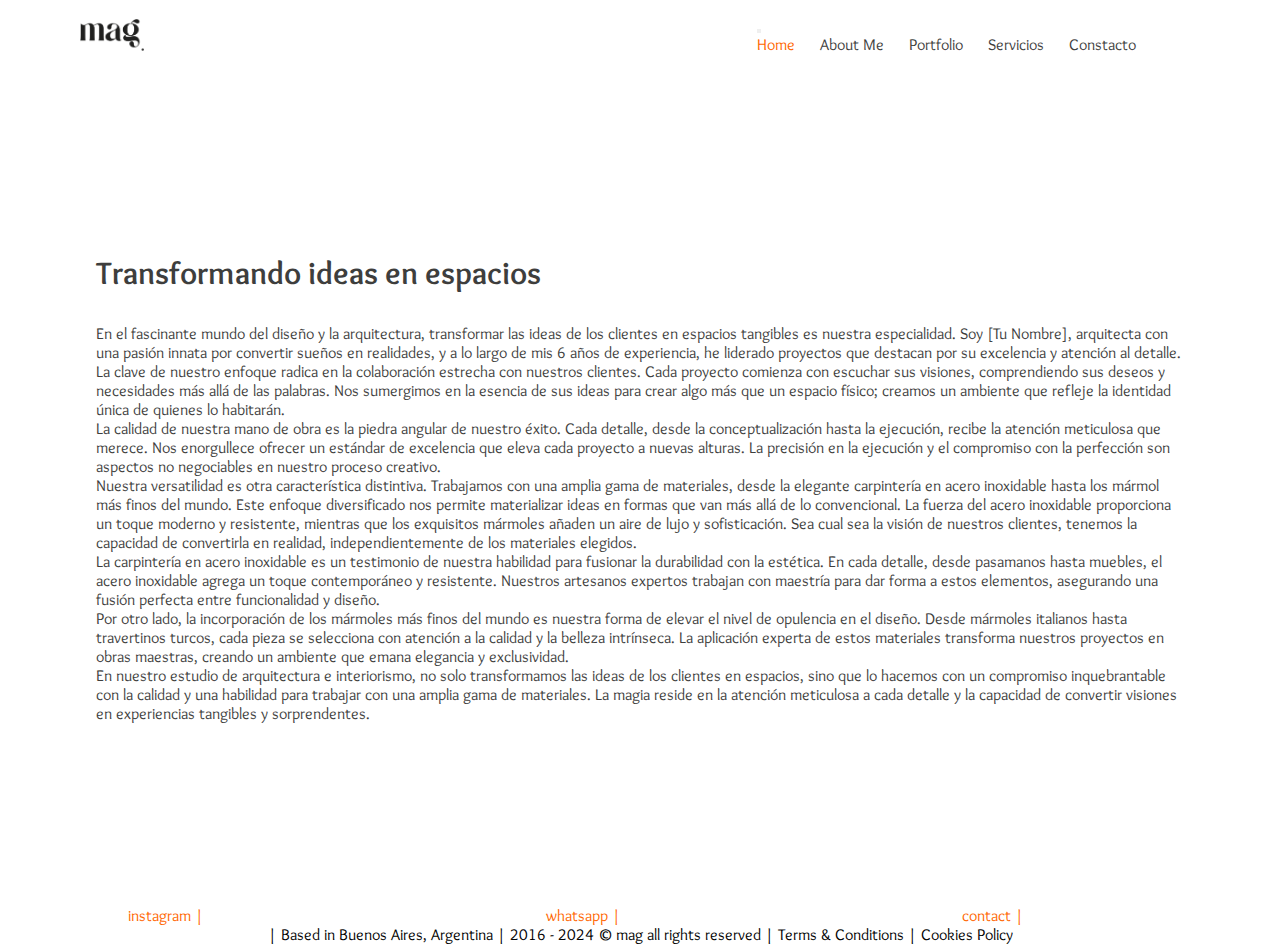
<file: index.html>
<!DOCTYPE html>
<html lang="en">
<head>
    <meta charset="UTF-8">
    <meta name="viewport" content="width=device-width, initial-scale=1.0">
    <link rel="stylesheet" href="./styles/estilo.css">
    <link rel="shortcut icon" href="./img/Logo/Logo Web.png" type="image/x-icon">
    <title>mag.</title>
    <meta name="description" content="Estudio de diseño y proyecto">
    <meta name="keywords" content="arquitectura, diseñar,diseño,departamentos,remodelaciones, reformas">

    <link href="https://cdn.jsdelivr.net/npm/bootstrap@5.3.2/dist/css/bootstrap.min.css" rel="stylesheet" integrity="sha384-T3c6CoIi6uLrA9TneNEoa7RxnatzjcDSCmG1MXxSR1GAsXEV/Dwwykc2MPK8M2HN" crossorigin="anonymous">
</head>

<body>

   <!--  <nav class="navbar bg-body-tertiary fixed-top navbar-expand">
        <div class="header1">
            <a class="navbar-brand" href="#"><img class="logomenu" src="./img/Logo/LogoMAG_Negro_png.png" alt="" ></a>
            <button class="navbar-toggler" type="button" data-bs-toggle="offcanvas" data-bs-target="#offcanvasNavbar" aria-controls="offcanvasNavbar" aria-label="Toggle navigation">
            <span class="navbar-toggler-icon"></span>
        </button>
        <div class="offcanvas offcanvas-end" tabindex="-1" id="offcanvasNavbar" aria-labelledby="offcanvasNavbarLabel">
                <div class="offcanvas-header">
                <h5 class="offcanvas-title" id="offcanvasNavbarLabel">by florencia morelli</h5>
                <button type="button" class="btn-close" data-bs-dismiss="offcanvas" aria-label="Close"></button>
            </div>
            <div class="offcanvas-body">
                <ul class="navbar-nav justify-content-end flex-grow-1 pe-3">
                    <li class="menu_item active">
                        <a href="./index.html" >Home</a>
                    </li>
                </li>
                <li class="menu_item">
                    <a href="./pages/aboutme.html">About me</a>
                </li>
                <li class="menu_item">
                    <a href="#" role="button" data-bs-toggle="dropdown" aria-expanded="false"><a href="./pages/portfolio.html">Portfolio</a>
                </li>

                <li class="menu_item">
                    <a href="./pages/servicios.html">Servicios</a>
                </li>

                <li class="menu_item">
                    <a href="./pages/contacto.html">Contact</a>
                </li>
 -->
    <header>
                <div class="header1">
                    <img src="./img/Logo/logomag-negro_png.png" alt="logo mag" class="logomenu">
                    <nav class="navbar navbar-expand-lg">
                        <div class="container-fluid ">
        
                        <button class="navbar-toggler" type="button" data-bs-toggle="collapse" data-bs-target="#navbarNavAltMarkup" aria-controls="navbarNavAltMarkup" aria-expanded="false" aria-label="Toggle navigation">
                            <span class="navbar-toggler-icon"></span>
                        </button>

                        <div class="collapse navbar-collapse" id="navbarNavAltMarkup">
                            <div class="navbar-nav">
                            <a class="menu_item link active" aria-current="page" href="./index.html">Home</a>
                            <a class="menu_item link" href="./pages/aboutme.html">About Me</a>
                            <a class="menu_item link" href="./pages/portfolio.html">Portfolio</a>
                            <a class="menu_item link"  href="./pages/servicios.html">Servicios</a>
                            <a class="menu_item link" href="./pages/contacto.html">Constacto</a>
                            </div>
                        </div>
                        </div>
                    </nav>
                </div>
    </header>

    <main class="main-introduccion">
        <div class="div-introduccion">
            <h1 class="h1-introduccion"> Transformando ideas en espacios </h1>
                <p class="p-introduccion">En el fascinante mundo del diseño y la arquitectura, transformar las ideas de los clientes en espacios tangibles es nuestra especialidad. Soy [Tu Nombre], arquitecta con una pasión innata por convertir sueños en realidades, y a lo largo de mis 6 años de experiencia, he liderado proyectos que destacan por su excelencia y atención al detalle. <br>

                    La clave de nuestro enfoque radica en la colaboración estrecha con nuestros clientes. Cada proyecto comienza con escuchar sus visiones, comprendiendo sus deseos y necesidades más allá de las palabras. Nos sumergimos en la esencia de sus ideas para crear algo más que un espacio físico; creamos un ambiente que refleje la identidad única de quienes lo habitarán. <br>
                    
                    La calidad de nuestra mano de obra es la piedra angular de nuestro éxito. Cada detalle, desde la conceptualización hasta la ejecución, recibe la atención meticulosa que merece. Nos enorgullece ofrecer un estándar de excelencia que eleva cada proyecto a nuevas alturas. La precisión en la ejecución y el compromiso con la perfección son aspectos no negociables en nuestro proceso creativo. <br>
                    
                    Nuestra versatilidad es otra característica distintiva. Trabajamos con una amplia gama de materiales, desde la elegante carpintería en acero inoxidable hasta los mármol más finos del mundo. Este enfoque diversificado nos permite materializar ideas en formas que van más allá de lo convencional. La fuerza del acero inoxidable proporciona un toque moderno y resistente, mientras que los exquisitos mármoles añaden un aire de lujo y sofisticación. Sea cual sea la visión de nuestros clientes, tenemos la capacidad de convertirla en realidad, independientemente de los materiales elegidos. <br>
                    
                    La carpintería en acero inoxidable es un testimonio de nuestra habilidad para fusionar la durabilidad con la estética. En cada detalle, desde pasamanos hasta muebles, el acero inoxidable agrega un toque contemporáneo y resistente. Nuestros artesanos expertos trabajan con maestría para dar forma a estos elementos, asegurando una fusión perfecta entre funcionalidad y diseño. <br>
                    
                    Por otro lado, la incorporación de los mármoles más finos del mundo es nuestra forma de elevar el nivel de opulencia en el diseño. Desde mármoles italianos hasta travertinos turcos, cada pieza se selecciona con atención a la calidad y la belleza intrínseca. La aplicación experta de estos materiales transforma nuestros proyectos en obras maestras, creando un ambiente que emana elegancia y exclusividad. <br>
                    
                    En nuestro estudio de arquitectura e interiorismo, no solo transformamos las ideas de los clientes en espacios, sino que lo hacemos con un compromiso inquebrantable con la calidad y una habilidad para trabajar con una amplia gama de materiales. La magia reside en la atención meticulosa a cada detalle y la capacidad de convertir visiones en experiencias tangibles y sorprendentes.</p>
        </div>
    </main>

    <footer>
        <div>
            <nav class="footer-nav-contacto">
                <ul class="footer-ul-contacto">
                    <li class="instagram"> 
                    <a  href="https://www.instagram.com/arquitectura.mag/" class="link-footer">instagram | </a>
                    </li>
                    <li class="whatsapp"> 
                    <a href="https://www.instagram.com/arquitectura.mag/" class="link-footer">whatsapp | </a>
                        </li>
                    <li class="contact"> 
                    <a href="./pages/contacto.html" class="link-footer">contact | </a>
                </ul>
            </nav>
        </div>

        <div class="p-footer">
            | Based in Buenos Aires, Argentina |  2016 - 2024 © mag all rights reserved | Terms & Conditions | Cookies Policy  
        </div>
    </footer>



    <script src="https://cdn.jsdelivr.net/npm/bootstrap@5.3.2/dist/js/bootstrap.bundle.min.js" integrity="sha384-C6RzsynM9kWDrMNeT87bh95OGNyZPhcTNXj1NW7RuBCsyN/o0jlpcV8Qyq46cDfL" crossorigin="anonymous"></script>

</body>
</html>
</file>
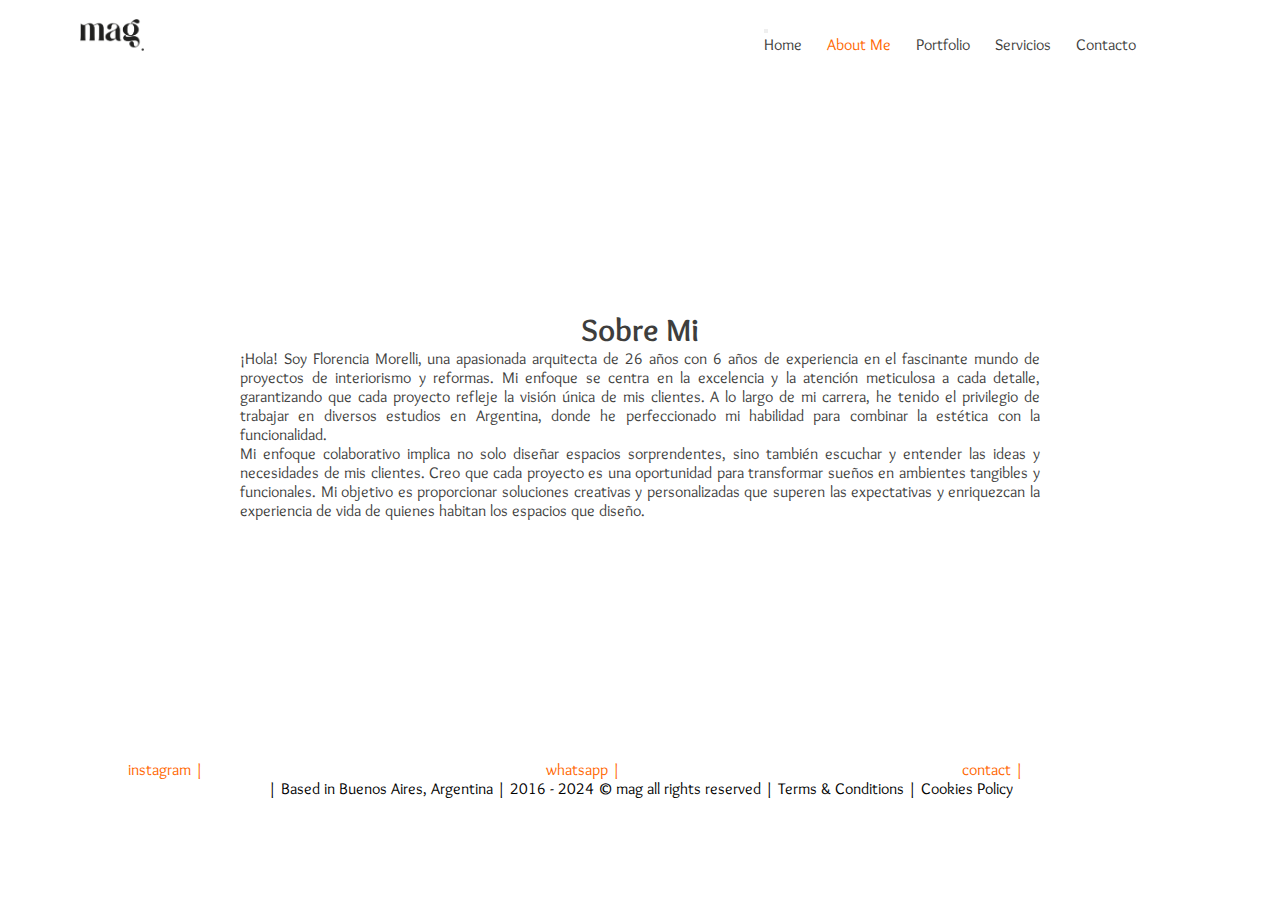
<file: pages/aboutme.html>
<!DOCTYPE html>
<html lang="en">

<head>
    <meta charset="UTF-8">
    <meta name="viewport" content="width=device-width, initial-scale=1.0">
    <link rel="stylesheet" href="../styles/estilo.css">
    <link rel="shortcut icon" href="../img/Logo/Logo Web.png" type="image/x-icon">
    <link href="https://cdn.jsdelivr.net/npm/bootstrap@5.3.2/dist/css/bootstrap.min.css" rel="stylesheet" integrity="sha384-T3c6CoIi6uLrA9TneNEoa7RxnatzjcDSCmG1MXxSR1GAsXEV/Dwwykc2MPK8M2HN" crossorigin="anonymous">
    <title>mag.</title>
    <meta name="description" content="Sobre mi y mis proyectos.">
    <meta name="keywords" content="arquitectura, diseñar,diseño,departamentos,remodelaciones, reformas">
</head>

<body>
    <header>
        <div class="header1">
            <img src="../img/Logo/logomag-negro_png.png" alt="logo mag" class="logomenu">
            <nav class="navbar navbar-expand-lg">
                <div class="container-fluid ">

                <button class="navbar-toggler" type="button" data-bs-toggle="collapse" data-bs-target="#navbarNavAltMarkup" aria-controls="navbarNavAltMarkup" aria-expanded="false" aria-label="Toggle navigation">
                    <span class="navbar-toggler-icon"></span>
                </button>

                <div class="collapse navbar-collapse" id="navbarNavAltMarkup">
                    <div class="navbar-nav">
                    <a class="menu_item link " aria-current="page" href="../index.html">Home</a>
                    <a class="menu_item link active" href="./aboutme.html">About Me</a>
                    <a class="menu_item link " href="./portfolio.html">Portfolio</a>
                    <a class="menu_item link "  href="./servicios.html">Servicios</a>
                    <a class="menu_item link" href="./contacto.html">Contacto</a>
                    </div>
                </div>
                </div>
            </nav>
        </div>
</header>
    <!-- <header class="header1">
        <img class="logomenu" src="../img/Logo/LogoMAG_Negro_png.png" alt="" >
        <nav class="nav">
            <ul class="ul">
                <li class="menu_item">
                    <a href="../index.html" >home</a>
                </li>
                <li class="menu_item active">
                    <a href="../pages/aboutme.html">about me</a>
                </li>
                <li class="menu_item">
                    <a href="../pages/servicios.html">servicios</a>
                </li>
                <li class="menu_item">
                    <a href="../pages/portfolio.html">portfolio</a>
                </li>
                <li class="menu_item">
                    <a href="../pages/contacto.html">contact</a>
                </li>
            </ul>
        </nav>
    </header> -->


    <main class="main-aboutme">
        <div class="main-div-aboutme">
            <h1 class="nombre-aboutme">Sobre Mi</h1>
            <p class="texto-aboutme">¡Hola! Soy Florencia Morelli, una apasionada arquitecta de 26 años con 6 años de experiencia en el fascinante mundo de proyectos de interiorismo y reformas. Mi enfoque se centra en la excelencia y la atención meticulosa a cada detalle, garantizando que cada proyecto refleje la visión única de mis clientes. A lo largo de mi carrera, he tenido el privilegio de trabajar en diversos estudios en Argentina, donde he perfeccionado mi habilidad para combinar la estética con la funcionalidad.
                <br>
            Mi enfoque colaborativo implica no solo diseñar espacios sorprendentes, sino también escuchar y entender las ideas y necesidades de mis clientes. Creo que cada proyecto es una oportunidad para transformar sueños en ambientes tangibles y funcionales. Mi objetivo es proporcionar soluciones creativas y personalizadas que superen las expectativas y enriquezcan la experiencia de vida de quienes habitan los espacios que diseño.</p>
        </div>
    </main>


    <footer>
        <div>
            <nav class="footer-nav-contacto">
                <ul class="footer-ul-contacto">
                    <li class="instagram"> 
                    <a href="https://www.instagram.com/arquitectura.mag/" class="link-footer">instagram | </a>
                    </li>
                    <li class="whatsapp"> 
                    <a href="https://www.instagram.com/arquitectura.mag/" class="link-footer">whatsapp | </a>
                        </li>
                    <li class="contact"> 
                    <a href="./pages/contacto.html" class="link-footer">contact | </a>
                </ul>
            </nav>
        </div>
        <div class="footer-ubicacion"> 
            <p class="p-footer">| Based in Buenos Aires, Argentina |  2016 - 2024 © mag all rights reserved | Terms & Conditions | Cookies Policy</p>
        </div>
    </footer>


    <script src="https://cdn.jsdelivr.net/npm/bootstrap@5.3.2/dist/js/bootstrap.bundle.min.js" integrity="sha384-C6RzsynM9kWDrMNeT87bh95OGNyZPhcTNXj1NW7RuBCsyN/o0jlpcV8Qyq46cDfL" crossorigin="anonymous"></script>
</body>
</html>
</file>
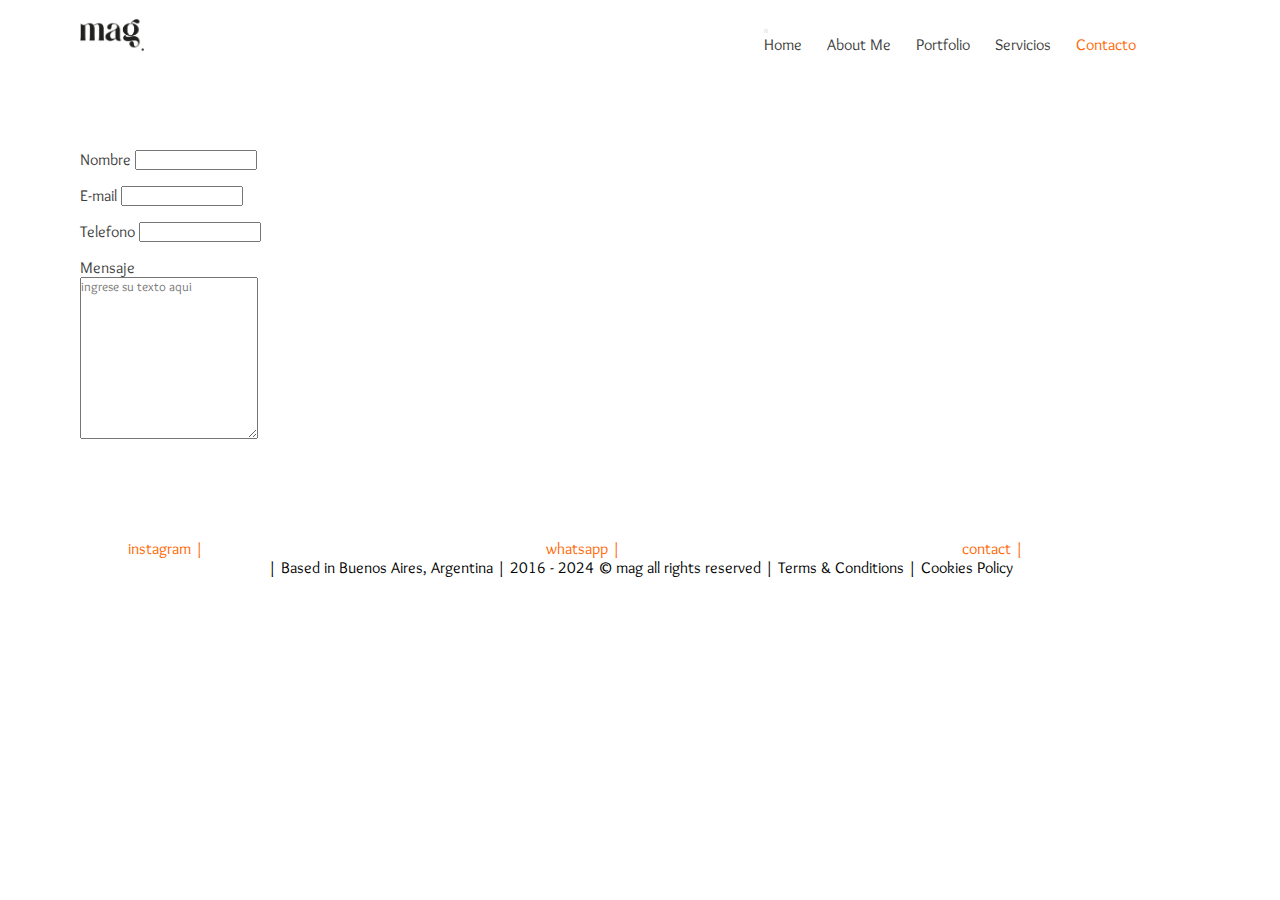
<file: pages/contacto.html>
<!DOCTYPE html>
<html lang="en">

<head>
<meta charset="UTF-8">
<meta name="viewport" content="width=device-width, initial-scale=1.0">
<link rel="stylesheet" href="../styles/estilo.css">
<link rel="shortcut icon" href="../img/Logo/Logo Web.png" type="image/x-icon">
<link href="https://cdn.jsdelivr.net/npm/bootstrap@5.3.2/dist/css/bootstrap.min.css" rel="stylesheet" integrity="sha384-T3c6CoIi6uLrA9TneNEoa7RxnatzjcDSCmG1MXxSR1GAsXEV/Dwwykc2MPK8M2HN" crossorigin="anonymous">
<title>mag.</title>
<meta name="description" content="Contactanos.">
    <meta name="keywords" content="arquitectura, diseñar,diseño,departamentos,remodelaciones, reformas">
</head>


<body>
    <header>
        <div class="header1">
            <img src="../img/Logo/logomag-negro_png.png" alt="logo mag" class="logomenu">
            <nav class="navbar navbar-expand-lg">
                <div class="container-fluid ">

                <button class="navbar-toggler" type="button" data-bs-toggle="collapse" data-bs-target="#navbarNavAltMarkup" aria-controls="navbarNavAltMarkup" aria-expanded="false" aria-label="Toggle navigation">
                    <span class="navbar-toggler-icon"></span>
                </button>

                <div class="collapse navbar-collapse" id="navbarNavAltMarkup">
                    <div class="navbar-nav">
                    <a class="menu_item link " aria-current="page" href="../index.html">Home</a>
                    <a class="menu_item link" href="./aboutme.html">About Me</a>
                    <a class="menu_item link" href="./portfolio.html">Portfolio</a>
                    <a class="menu_item link "  href="./servicios.html">Servicios</a>
                    <a class="menu_item link active" href="./contacto.html">Contacto</a>
                    </div>
                </div>
                </div>
            </nav>
        </div>
</header>
<!--     <header class="header1">
        <img class="logomenu" src="../img/Logo/LogoMAG_Negro_png.png" alt="" >
        <nav class="nav">
            <ul class="ul">
                <li class="menu_item">
                    <a href="../index.html" >home</a>
                </li>
                <li class="menu_item">
                    <a href="../pages/aboutme.html">about me</a>
                </li>
                <li class="menu_item">
                    <a href="../pages/servicios.html">servicios</a>
                </li>
                <li class="menu_item">
                    <a href="../pages/portfolio.html">portfolio</a>
                </li>
                <li class="menu_item active">
                    <a href="../pages/contacto.html">contact</a>
                </li>
            </ul>
        </nav>
    </header> -->


<main>
    <div class="main-contacto">
        <div class="main-div-contacto">
            <label for="nombre">Nombre</label>
            <input type="text"> 
        </div>
        <div>
            <label for="email">E-mail</label>
            <input type="email">
        </div>
        <div>
            <label for="telefono">Telefono</label>
            <input type="text">
        </div>
        <div class="div-mensaje">
            <label for="mensaje" class="mensaje">Mensaje</label>
            <br>
            <textarea name="" id="" cols="30" rows="10" placeholder="ingrese su texto aqui"></textarea>
        </div>
        </div>

    
</main>


    <footer>
        <div>
            <nav class="footer-nav-contacto">
                <ul class="footer-ul-contacto">
                    <li class="instagram"> 
                    <a href="https://www.instagram.com/arquitectura.mag/" class="link-footer">instagram | </a>
                    </li>
                    <li class="whatsapp"> 
                    <a href="https://www.instagram.com/arquitectura.mag/" class="link-footer">whatsapp | </a>
                        </li>
                    <li class="contact"> 
                    <a href="./pages/contacto.html" class="link-footer">contact | </a>
                </ul>
            </nav>
        </div>

        <div class="p-footer">
            | Based in Buenos Aires, Argentina |  2016 - 2024 © mag all rights reserved | Terms & Conditions | Cookies Policy  
        </div>
    </footer>


    <script src="https://cdn.jsdelivr.net/npm/bootstrap@5.3.2/dist/js/bootstrap.bundle.min.js" integrity="sha384-C6RzsynM9kWDrMNeT87bh95OGNyZPhcTNXj1NW7RuBCsyN/o0jlpcV8Qyq46cDfL" crossorigin="anonymous"></script>
</body>
</html>
</file>
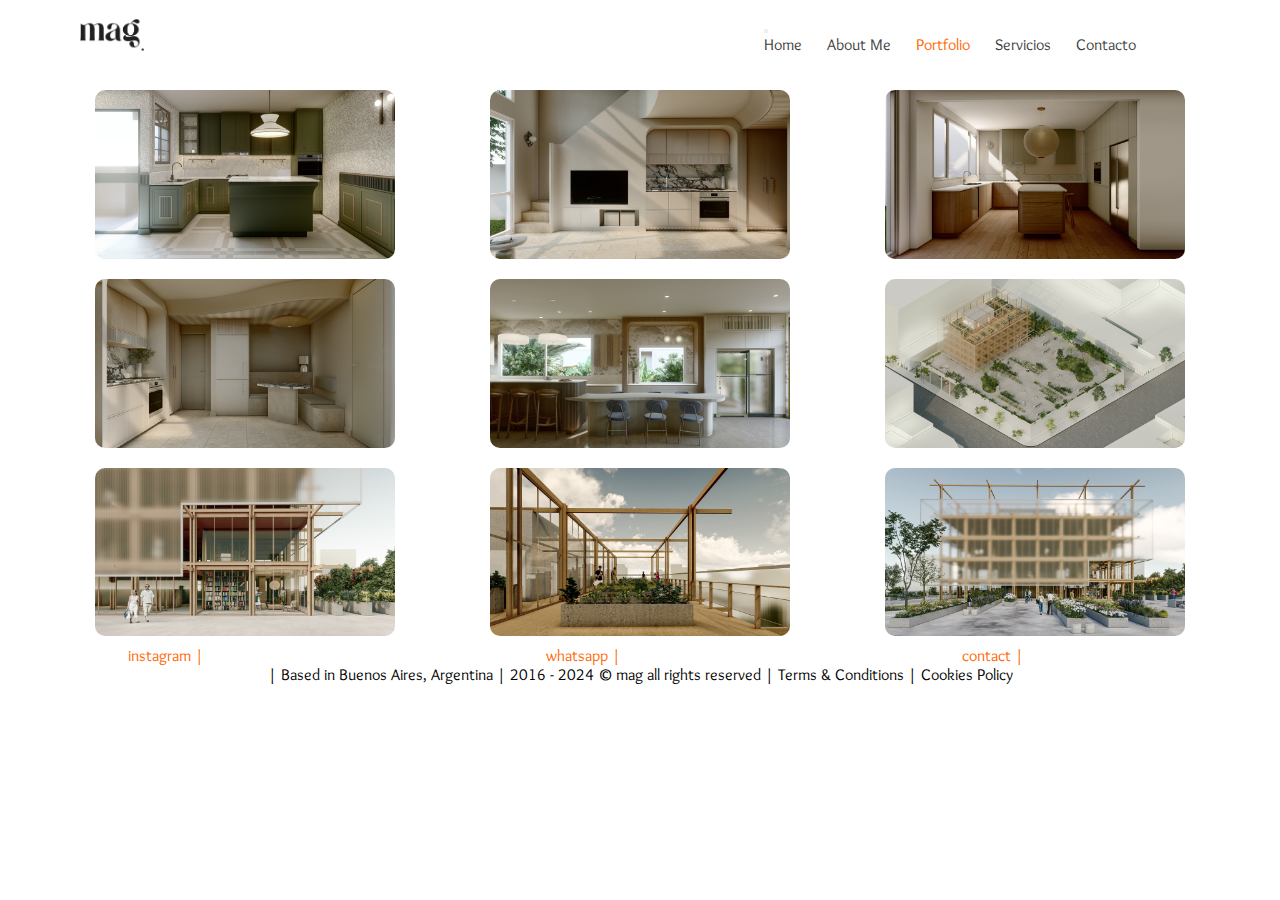
<file: pages/portfolio.html>
<!DOCTYPE html>
<html lang="en">

<head>
    <meta charset="UTF-8">
    <meta name="viewport" content="width=device-width, initial-scale=1.0">
    <link rel="stylesheet" href="../styles/estilo.css">
    <link rel="shortcut icon" href="../img/Logo/Logo Web.png" type="image/x-icon">
    <link href="https://cdn.jsdelivr.net/npm/bootstrap@5.3.2/dist/css/bootstrap.min.css" rel="stylesheet" integrity="sha384-T3c6CoIi6uLrA9TneNEoa7RxnatzjcDSCmG1MXxSR1GAsXEV/Dwwykc2MPK8M2HN" crossorigin="anonymous">
    <title>mag.</title>
    <meta name="description" content="Nuestros proyectos en el estudio.">
    <meta name="keywords" content="arquitectura, diseñar,diseño,departamentos,remodelaciones, reformas">
</head>



<body>
    <header>
        <div class="header1">
            <img src="../img/Logo/logomag-negro_png.png" alt="logo mag" class="logomenu">
            <nav class="navbar navbar-expand-lg">
                <div class="container-fluid ">

                <button class="navbar-toggler" type="button" data-bs-toggle="collapse" data-bs-target="#navbarNavAltMarkup" aria-controls="navbarNavAltMarkup" aria-expanded="false" aria-label="Toggle navigation">
                    <span class="navbar-toggler-icon"></span>
                </button>

                <div class="collapse navbar-collapse" id="navbarNavAltMarkup">
                    <div class="navbar-nav">
                    <a class="menu_item link " aria-current="page" href="../index.html">Home</a>
                    <a class="menu_item link" href="./aboutme.html">About Me</a>
                    <a class="menu_item link active" href="./portfolio.html">Portfolio</a>
                    <a class="menu_item link "  href="./servicios.html">Servicios</a>
                    <a class="menu_item link" href="./contacto.html">Contacto</a>
                    </div>
                </div>
                </div>
            </nav>
        </div>
</header>
  <!--   <header class="header1">
        <img class="logomenu" src="../img/Logo/LogoMAG_Negro_png.png" alt="" >
        <nav class="nav">
            <ul class="ul">
                <li class="menu_item">
                    <a href="../index.html" >home</a>
                </li>
                <li class="menu_item">
                    <a href="../pages/aboutme.html">about me</a>
                </li>
                <li class="menu_item">
                    <a href="../pages/servicios.html">servicios</a>
                </li>
                <li class="menu_item active">
                    <a href="../pages/portfolio.html">portfolio</a>
                </li>
                <li class="menu_item">
                    <a href="../pages/contacto.html">contact</a>
                </li>
            </ul>
        </nav>
    </header> -->



    <div class="imagenes">
        <img class="grillaimagenes imagen1" src="../img/Portfolio/BEL.jpg" alt="">
        <img class="grillaimagenes imagen2" src="../img/Portfolio/CJ1.jpg" alt="">
        <img class="grillaimagenes imagen3" src="../img/Portfolio/RDV.jpg" alt="">
        <img class="grillaimagenes imagen4" src="../img/Portfolio/CJ2.jpg" alt="">
        <img class="grillaimagenes imagen5" src="../img/Portfolio/SB1.jpg" alt="">
        <img class="grillaimagenes imagen6" src="../img/Portfolio/FADU1.jpg" alt="">
        <img class="grillaimagenes imagen7" src="../img/Portfolio/FADU2.jpg" alt="">
        <img class="grillaimagenes imagen8" src="../img/Portfolio/FADU3.jpg" alt="">
        <img class="grillaimagenes imagen9" src="../img/Portfolio/FADU4.jpg" alt="">
    </div>

    

    <footer>
        <div>
            <nav class="footer-nav-contacto">
                <ul class="footer-ul-contacto">
                    <li class="instagram"> 
                    <a href="https://www.instagram.com/arquitectura.mag/" class="link-footer">instagram | </a>
                    </li>
                    <li class="whatsapp"> 
                    <a href="https://www.instagram.com/arquitectura.mag/" class="link-footer">whatsapp | </a>
                        </li>
                    <li class="contact"> 
                    <a href="./pages/contacto.html" class="link-footer">contact | </a>
                </ul>
            </nav>
        </div>

        <div class="p-footer">
            | Based in Buenos Aires, Argentina |  2016 - 2024 © mag all rights reserved | Terms & Conditions | Cookies Policy  
        </div>
    </footer>

    
    <script src="https://cdn.jsdelivr.net/npm/bootstrap@5.3.2/dist/js/bootstrap.bundle.min.js" integrity="sha384-C6RzsynM9kWDrMNeT87bh95OGNyZPhcTNXj1NW7RuBCsyN/o0jlpcV8Qyq46cDfL" crossorigin="anonymous"></script>
</body>
</html>
</file>
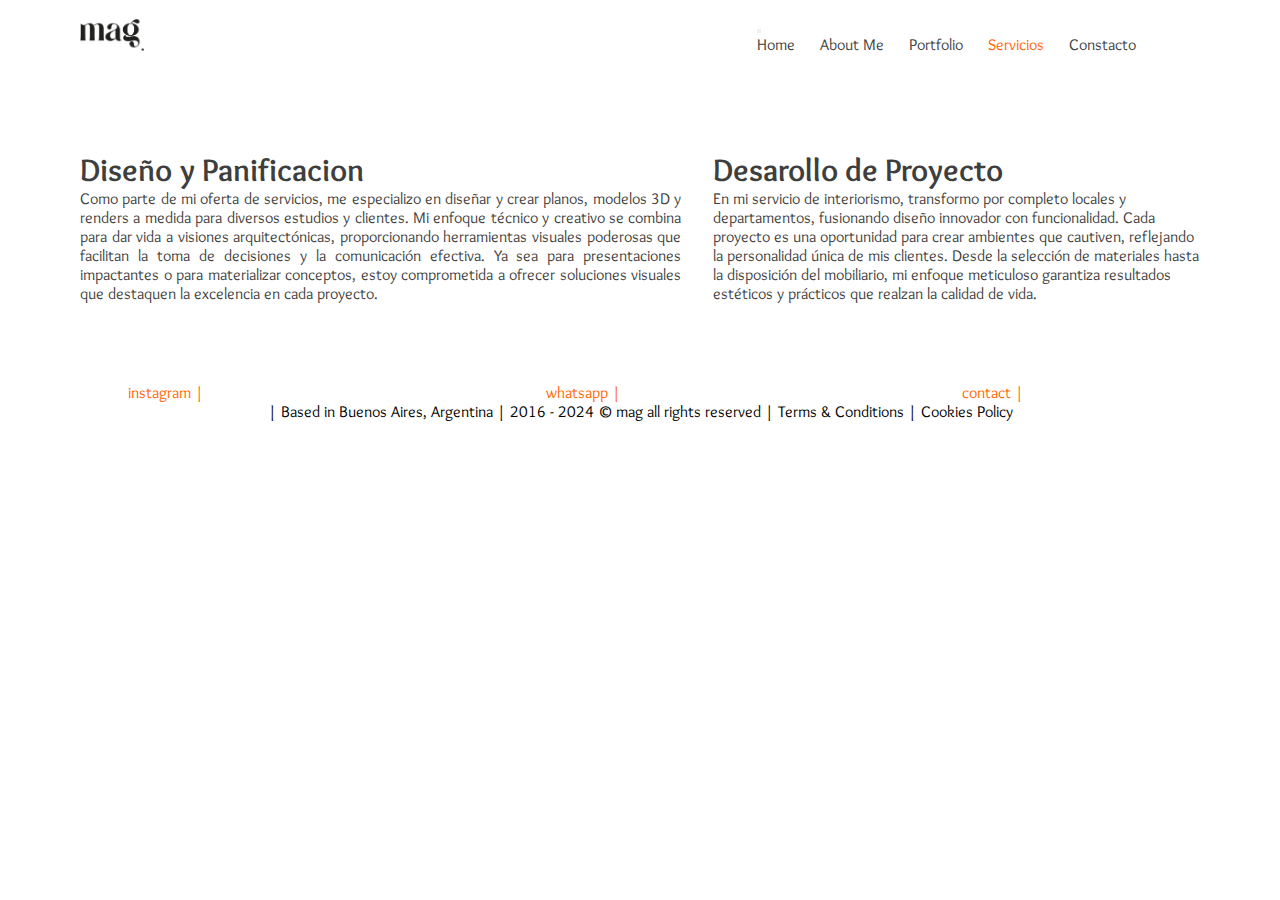
<file: pages/servicios.html>
<!DOCTYPE html>
<html lang="en">
<head>
    <meta charset="UTF-8">
    <meta name="viewport" content="width=device-width, initial-scale=1.0">
    <link rel="stylesheet" href="../styles/estilo.css">
    <link rel="shortcut icon" href="../img/Logo/Logo Web.png" type="image/x-icon">
    <link href="https://cdn.jsdelivr.net/npm/bootstrap@5.3.2/dist/css/bootstrap.min.css" rel="stylesheet" integrity="sha384-T3c6CoIi6uLrA9TneNEoa7RxnatzjcDSCmG1MXxSR1GAsXEV/Dwwykc2MPK8M2HN" crossorigin="anonymous">
    <title>mag.</title>
    <meta name="description" content="Planificacion y desarollo de proyecto">
    <meta name="keywords" content="arquitectura, diseñar,diseño,departamentos,remodelaciones, reformas">
</head>


<body>
    <header>
        <div class="header1">
            <img src="../img/Logo/logomag-negro_png.png" alt="logo mag" class="logomenu">
            <nav class="navbar navbar-expand-lg">
                <div class="container-fluid ">

                    <button class="navbar-toggler" type="button" data-bs-toggle="collapse" data-bs-target="#navbarNavAltMarkup" aria-controls="navbarNavAltMarkup" aria-expanded="false" aria-label="Toggle navigation">
                        <span class="navbar-toggler-icon"></span>
                    </button>

                    <div class="collapse navbar-collapse" id="navbarNavAltMarkup">
                        <div class="navbar-nav">
                    <a class="menu_item link " aria-current="page" href="../index.html">Home</a>
                    <a class="menu_item link" href="./aboutme.html">About Me</a>
                    <a class="menu_item link" href="./portfolio.html">Portfolio</a>
                    <a class="menu_item link active"  href="./pages/servicios.html">Servicios</a>
                    <a class="menu_item link" href="./contacto.html">Constacto</a>
                    </div>
                </div>
                </div>
            </nav>
        </div>
</header>
<!--     <header class="header1">
        <img class="logomenu" src="../img/Logo/LogoMAG_Negro_png.png" alt="" >
        <nav class="nav">
            <ul class="ul">
                <li class="menu_item">
                    <a href="../index.html" >home</a>
                </li>
                <li class="menu_item">
                    <a href="../pages/aboutme.html">about me</a>
                </li>
                <li class="menu_item active">
                    <a href="../pages/servicios.html">servicios</a>
                </li>
                <li class="menu_item">
                    <a href="../pages/portfolio.html">portfolio</a>
                </li>
                <li class="menu_item">
                    <a href="../pages/contacto.html">contact</a>
                </li>
            </ul>
        </nav>
    </header> -->

    
    <main class="mainservicios">
        <div class="servicios-left">
            <h1>Diseño y Panificacion</h1>
            <p>Como parte de mi oferta de servicios, me especializo en diseñar y crear planos, modelos 3D y renders a medida para diversos estudios y clientes. Mi enfoque técnico y creativo se combina para dar vida a visiones arquitectónicas, proporcionando herramientas visuales poderosas que facilitan la toma de decisiones y la comunicación efectiva. Ya sea para presentaciones impactantes o para materializar conceptos, estoy comprometida a ofrecer soluciones visuales que destaquen la excelencia en cada proyecto.</p>
        </div>
        <div class="servicios-right">
            <h1>Desarollo de Proyecto</h1>
            <p>En mi servicio de interiorismo, transformo por completo locales y departamentos, fusionando diseño innovador con funcionalidad. Cada proyecto es una oportunidad para crear ambientes que cautiven, reflejando la personalidad única de mis clientes. Desde la selección de materiales hasta la disposición del mobiliario, mi enfoque meticuloso garantiza resultados estéticos y prácticos que realzan la calidad de vida.
            </p>
        </div>
    </main>

    <footer>
        <div>
            <nav class="footer-nav-contacto">
                <ul class="footer-ul-contacto">
                    <li class="instagram"> 
                    <a href="https://www.instagram.com/arquitectura.mag/" class="link-footer">instagram | </a>
                    </li>
                    <li class="whatsapp"> 
                    <a href="https://www.instagram.com/arquitectura.mag/" class="link-footer">whatsapp | </a>
                        </li>
                    <li class="contact"> 
                    <a href="./pages/contacto.html" class="link-footer">contact | </a>
                </ul>
            </nav>
        </div>

        <div class="p-footer">
            | Based in Buenos Aires, Argentina |  2016 - 2024 © mag all rights reserved | Terms & Conditions | Cookies Policy  
        </div>
    </footer>
    

    <script src="https://cdn.jsdelivr.net/npm/bootstrap@5.3.2/dist/js/bootstrap.bundle.min.js" integrity="sha384-C6RzsynM9kWDrMNeT87bh95OGNyZPhcTNXj1NW7RuBCsyN/o0jlpcV8Qyq46cDfL" crossorigin="anonymous"></script>
</body>
</html>
</file>
<file: styles/estilo.css>
@import url("https://fonts.googleapis.com/css2?family=Overlock:ital,wght@0,400;0,700;1,400;1,700&display=swap");
* {
  margin: 0%;
  padding: 0%;
  box-sizing: border-box;
  font-family: "Overlock", sans-serif;
}

.header1 {
  align-items: center;
  display: flex;
  justify-content: space-between;
  padding: 1rem;
  width: 100%;
}

.logomenu {
  width: 4rem;
  margin-left: 4rem;
}

.navbar-nav {
  list-style-type: none;
  display: flex;
  flex-wrap: nowrap;
  justify-content: space-between;
  align-items: center;
  margin-right: 8rem;
  gap: 3rem;
  -moz-column-gap: 25px;
       column-gap: 25px;
}

.menu_item {
  flex: 1px 2px 5px 6px;
}

.link {
  text-decoration: none;
  color: #3e3e3d;
}

.menu_item.active.link,
.link:hover {
  color: #ff6600;
}

.main-introduccion {
  height: calc(100vh - 64px);
  color: #3e3e3d;
  display: flex;
  align-items: center;
  padding: 6rem;
}
.main-introduccion .h1-introduccion {
  margin-bottom: 2rem;
}
.main-introduccion .p-introduccion {
  font-size: medium;
}

.main-aboutme {
  justify-content: space-between;
  align-items: center;
  padding: 15rem;
  color: #3e3e3d;
}
.main-aboutme .nombre-aboutme {
  text-align: center;
}
.main-aboutme .texto-aboutme {
  text-align: justify;
}

.mainservicios {
  display: flex;
  align-items: center;
  padding: 5rem;
  color: #3e3e3d;
  -moz-column-gap: 2rem;
       column-gap: 2rem;
}
.mainservicios .servcios-right {
  text-align: justify;
}
.mainservicios .servicios-left {
  text-align: justify;
}

.imagenes {
  /* height: 100vh; */
  display: grid;
  grid-template-columns: 1fr 1fr 1fr;
  grid-template-rows: 1fr 1fr 1fr;
  grid-template-areas: "1 2 3" "4 5 6" "7 8 9";
  align-items: center;
  justify-items: center;
  /* align-content: space-evenly; */
  justify-content: center;
  -moz-column-gap: 1px;
       column-gap: 1px;
  margin-top: 10px;
  margin-inline: 3rem;
}
.imagenes .grillaimagenes {
  margin: 10px;
  border-radius: 10px;
  width: 300px;
}

.imagen1 {
  grid-template-areas: 1;
  animation: rotate-center 0.9s ease-in-out both;
}

.imagen2 {
  grid-template-areas: 2;
  animation: rotate-center 0.9s ease-in-out both;
}

.imagen3 {
  grid-template-areas: 3;
  animation: rotate-center 0.9s ease-in-out both;
}

.imagen4 {
  grid-template-areas: 4;
  animation: rotate-center 0.9s ease-in-out both;
}

.imagen5 {
  grid-template-areas: 5;
  animation: rotate-center 0.9s ease-in-out both;
}

.imagen6 {
  grid-template-areas: 6;
  animation: rotate-center 0.9s ease-in-out both;
}

.imagen7 {
  grid-template-areas: 7;
  animation: rotate-center 0.9s ease-in-out both;
}

.imagen8 {
  grid-template-areas: 8;
  animation: rotate-center 0.9s ease-in-out both;
}

.imagen9 {
  grid-template-areas: 9;
  animation: rotate-center 0.9s ease-in-out both;
}

.imagen1:hover, .imagen2:hover, .imagen3:hover, .imagen4:hover, .imagen5:hover, .imagen6:hover, .imagen7:hover, .imagen8:hover, .imagen9:hover {
  transform: scale(1.02);
  box-shadow: 0.5px 0.5px 20px #afacaa;
  transition: all 100ms ease;
}

/* @media (max-width: 1040px) {

    .imagenes {
        grid-template-columns: 1fr 1fr;
        grid-template-rows: 1fr 1fr 1fr 1fr 1fr;
        grid-template-areas: 
        "1 2"
        "3 4"
        "5 6"
        "7 8"
        "9"
    }
} */
/* 
@media (max-width: 750px) {
    .imagenes {
        width: 100vh;
        justify-content: center ;
        grid-template-columns: 1fr;
        grid-template-rows: 1fr;
        grid-template-areas: 
        "1"
        "2"
        "3"
        "4"
        "5"
        "6"
        "7"
        "8"
        "9"
    }
} */
@keyframes rotate-center {
  0% {
    transform: rotate(0);
  }
  100% {
    transform: rotate(360deg);
  }
}
.main-contacto {
  display: flex;
  flex-direction: column;
  color: #3e3e3d;
  background-color: none;
  margin: 5rem;
}
.main-contacto div {
  margin-bottom: 1rem;
}
.main-contacto section {
  margin: 5rem;
}
.main-contacto .mensaje {
  margin-bottom: 1rem;
}

.form {
  gap: 1rem;
  margin: 1.5rem;
  justify-content: unset;
  display: flex;
}

.checkbox {
  margin: 1.5rem;
}

.textarea-div {
  margin: 1.5rem;
}

.footer-nav-contacto {
  margin-inline: 8rem;
  color: #3e3e3d;
}
.footer-nav-contacto .link-footer {
  text-decoration: none;
  color: #ff6600;
}
.footer-nav-contacto .footer-ul-contacto {
  list-style-type: none;
  text-decoration: none;
  display: flex;
  justify-content: space-between;
  align-items: center;
  padding-right: 8rem;
  gap: 1rem;
  -moz-column-gap: 25px;
       column-gap: 25px;
}

.p-footer {
  text-align: center;
}

@media screen and (max-width: 1040px) {
  .imagenes {
    grid-template-columns: 1fr 1fr;
    grid-template-rows: 1fr 1fr 1fr 1fr 1fr;
    grid-template-areas: "1 2" "3 4" "5 6" "7 8" "9 10";
  }
  .main-aboutme {
    padding: 8rem;
  }
}
@media screen and (max-width: 900px) {
  .mainservicios {
    flex-direction: column;
  }
}
@media screen and (max-width: 780px) {
  .imagenes {
    width: 100vh;
    justify-content: center;
    grid-template-columns: 1fr;
    grid-template-rows: 1fr;
    grid-template-areas: "1" "2" "3" "4" "5" "6" "7" "8" "9";
  }
  .main-aboutme {
    padding: 4rem;
  }
  .footer-nav-contacto {
    margin-inline: 2rem;
  }
}
@media screen and (max-width: 600px) {
  .footer-nav-contacto {
    margin-inline: auto;
  }
}/*# sourceMappingURL=estilo.css.map */
</file>
